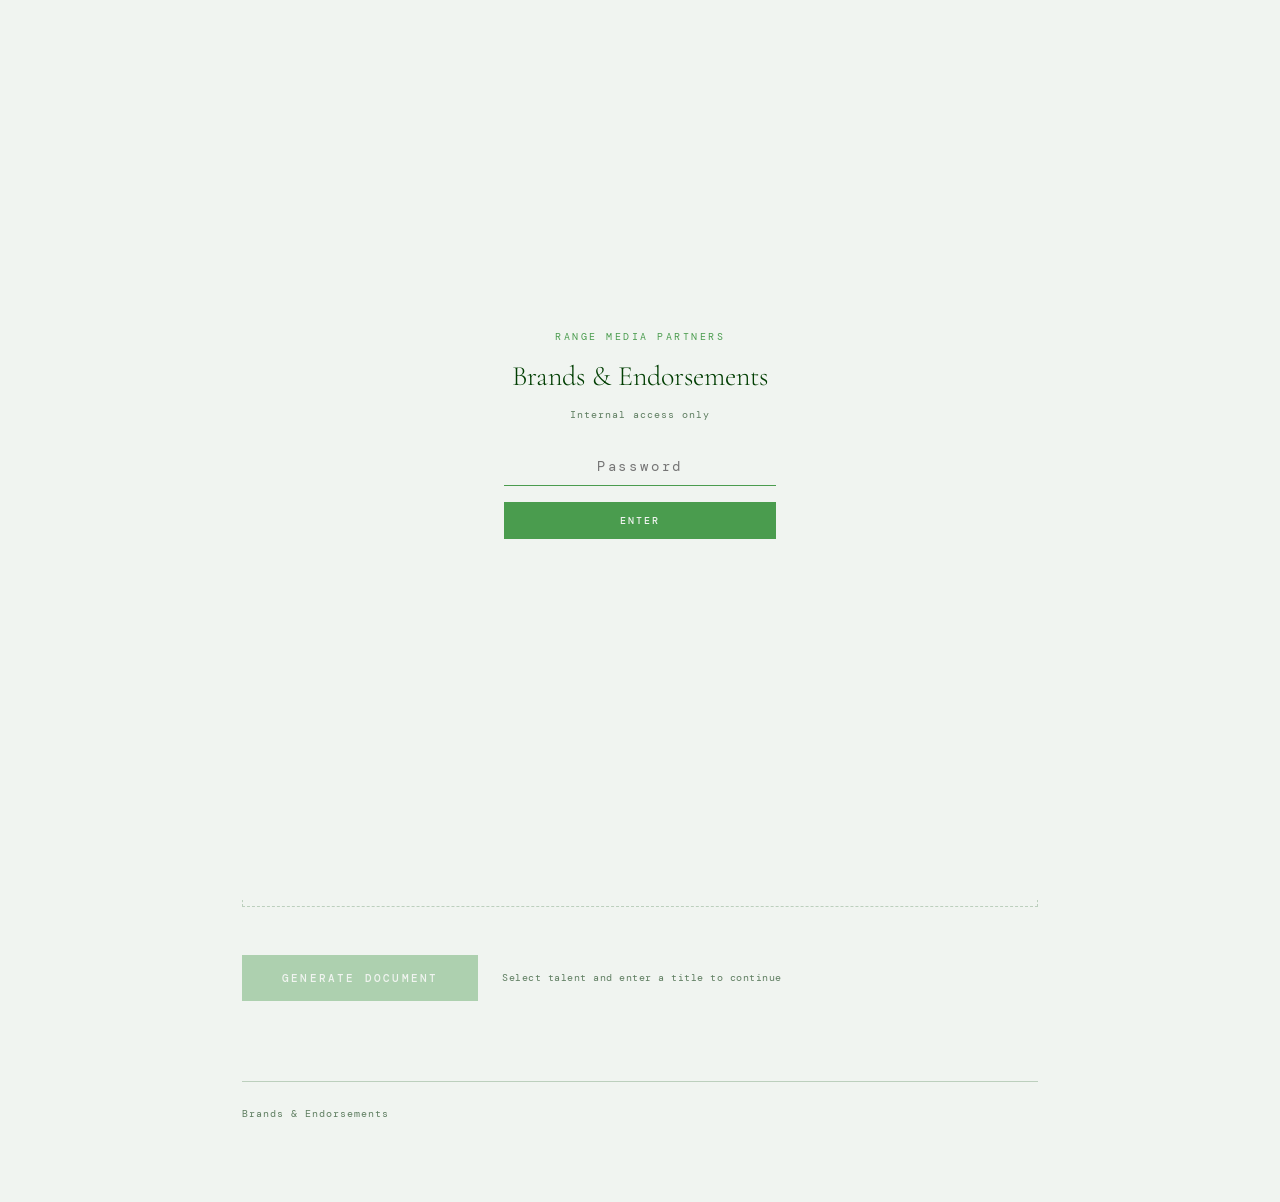
<file: bio-builder/index.html>
<!DOCTYPE html>
<html lang="en">
<head>
  <meta charset="UTF-8" />
  <meta name="viewport" content="width=device-width, initial-scale=1.0" />
  <title>Bio Builder — Brands & Endorsements</title>
  <link href="https://fonts.googleapis.com/css2?family=Cormorant+Garamond:ital,wght@0,300;0,400;0,600;1,300;1,400&family=DM+Mono:wght@300;400;500&display=swap" rel="stylesheet" />
  <link rel="stylesheet" href="style.css" />
</head>
<body>

  <!-- PASSWORD GATE -->
  <div id="gate">
    <div class="gate-box">
      <div class="gate-eyebrow">Range Media Partners</div>
      <div class="gate-title">Brands &amp; Endorsements</div>
      <div class="gate-sub">Internal access only</div>
      <input type="password" id="gateInput" placeholder="Password" autocomplete="current-password" />
      <button id="gateSubmit">Enter</button>
      <div class="gate-error" id="gateError">Incorrect password</div>
    </div>
  </div>

  <div class="page">

    <!-- HEADER -->
    <header class="fade-in">
      <div class="header-eyebrow">Range Media Partners: Brands &amp; Endorsements</div>
      <h1>Bio <em>Builder</em></h1>
      <div class="header-sub">Title document · Select talent · Generate</div>
    </header>

    <!-- DOCUMENT TITLE -->
    <section class="title-section fade-in">
      <div class="section-label">Document Title</div>
      <div class="title-input-wrap">
        <input
          type="text"
          id="docTitle"
          placeholder="e.g. Nike Partnership — Athlete Bios Q2"
          autocomplete="off"
        />
      </div>
    </section>

    <!-- GROUPING -->
    <section class="grouping-section fade-in" id="groupingSection">
      <div class="grouping-use-row">
        <span class="grouping-use-label">Use:</span>
        <button class="grouping-mode-btn" id="btnModeTiers" data-mode="tiers">Tiers</button>
        <button class="grouping-mode-btn" id="btnModeCategories" data-mode="categories">Categories</button>
        <label class="context-toggle-wrap">
          <span class="grouping-use-label">Include Context?</span>
          <span class="context-toggle">
            <input type="checkbox" id="includeContextInput" />
            <span class="context-toggle-track"><span class="context-toggle-thumb"></span></span>
          </span>
        </label>
      </div>
      <div class="grouping-groups-area" id="groupingGroupsArea" style="display:none;">
        <div class="grouping-groups-list" id="groupingGroupsList"></div>
      </div>
    </section>

    <!-- ROSTER -->
    <section class="tabs-section fade-in">
      <div class="section-label">Select Talent</div>

      <!-- Category Tabs -->
      <div class="category-tabs" id="categoryTabs">
        <button class="tab-btn active" data-tab="Film/TV">Film / TV <span class="tab-count" id="count-Film/TV"></span></button>
        <button class="tab-btn" data-tab="Musician">Musician <span class="tab-count" id="count-Musician"></span></button>
        <button class="tab-btn" data-tab="Digital">Digital <span class="tab-count" id="count-Digital"></span></button>
        <button class="tab-btn" data-tab="Sports">Sports <span class="tab-count" id="count-Sports"></span></button>
        <button class="tab-btn" data-tab="Culinary">Culinary <span class="tab-count" id="count-Culinary"></span></button>
      </div>

      <!-- Filter -->
      <div class="filter-wrap">
        <input type="text" id="rosterFilter" placeholder="Filter by name…" autocomplete="off" />
      </div>

      <!-- People Panels (one per category) -->
      <div id="rosterPanels">
        <div class="roster-loading" id="rosterLoading">
          <div class="dot-pulse">
            <span></span><span></span><span></span>
          </div>
          Loading roster from Google Sheets...
        </div>
      </div>
    </section>

    <!-- SELECTION TRAY -->
    <section class="tray-section fade-in">
      <div class="tray-header">
        <div class="section-label">Selected <span id="selectionCount" style="margin-left:4px; color: var(--gold);"></span></div>
        <button id="clearAllBtn">Clear all</button>
      </div>
      <div class="tray-hint">Drag ⠿ to reorder categories, genders, or names · Click ▼ to collapse</div>
      <div class="tray" id="tray">
        <span class="tray-empty" id="trayEmpty">No talent selected yet</span>
      </div>
    </section>

    <!-- GENERATE -->
    <section class="generate-section fade-in">
      <button id="generateBtn" disabled>
        <span>Generate Document</span>
      </button>
      <div class="generate-meta" id="generateMeta">Select talent and enter a title to continue</div>
    </section>

    <!-- RESULT -->
    <div id="result">
      <div class="result-label">Document Ready</div>
      <div class="result-title" id="resultTitle"></div>
      <a href="#" id="resultLink" class="result-link" target="_blank">
        Open in Google Docs →
      </a>
    </div>

    <!-- ERROR -->
    <div id="error"></div>

    <!-- FOOTER -->
    <footer class="fade-in">
      <span>Brands &amp; Endorsements</span>
      <span id="footerCount"></span>
    </footer>

  </div>

  <!-- TIER CONFLICT MODAL -->
  <div class="tier-modal-overlay" id="tierModalOverlay">
    <div class="tier-modal">
      <div class="tier-modal-text" id="tierModalText"></div>
      <button class="tier-modal-btn" id="tierModalDismiss">OK</button>
    </div>
  </div>

  <!-- CONTEXT POPUP (shown when a name is selected from the roster) -->
  <div class="context-popup" id="contextPopup">
    <div class="context-popup-label">Context <span class="context-popup-optional">(optional)</span></div>
    <input type="text" id="contextPopupInput" class="context-popup-input" placeholder="e.g. She has kids, he owns a dog…" autocomplete="off" />
    <div class="context-popup-actions">
      <button class="context-popup-add" id="contextPopupAdd">Add</button>
    </div>
  </div>

  <script src="app.js"></script>
</body>
</html>
</file>
<file: bio-builder/style.css>
/* ─── VARIABLES ─────────────────────────────────────────────── */
:root {
  --cream:       #F0F4F0;
  --ink:         #003e02;
  --ink-soft:    #1c5220;
  --ink-muted:   #5e7d60;
  --gold:        #4a9c4e;
  --gold-light:  #aacbac;
  --gold-dim:    #2b6e30;
  --rule:        #bccfbd;
  --card-bg:     #F4F9F4;
  --selected-bg: #E0EEE1;
  --tag-film:    #8B6B8B;
  --tag-music:   #5B7B8B;
  --tag-digital: #527A56;
  --tag-sports: #8B5B5B;
  --tag-culinary:#7B6B4B;
}

/* ─── PASSWORD GATE ────────────────────────────────────────── */
#gate {
  position: fixed;
  inset: 0;
  background: var(--cream);
  z-index: 1000;
  display: flex;
  align-items: center;
  justify-content: center;
}

#gate.gate-out {
  animation: gateFade 0.4s ease-out forwards;
}

@keyframes gateFade {
  to { opacity: 0; pointer-events: none; }
}

.gate-box {
  display: flex;
  flex-direction: column;
  align-items: center;
  gap: 16px;
  width: 100%;
  max-width: 320px;
  padding: 0 24px;
  text-align: center;
}

.gate-eyebrow {
  font-family: 'DM Mono', monospace;
  font-size: 10px;
  font-weight: 400;
  letter-spacing: 0.25em;
  text-transform: uppercase;
  color: var(--gold);
}

.gate-title {
  font-family: 'Cormorant Garamond', serif;
  font-size: 28px;
  font-weight: 300;
  color: var(--ink);
  line-height: 1.1;
}

.gate-sub {
  font-size: 10px;
  color: var(--ink-muted);
  letter-spacing: 0.1em;
  margin-bottom: 8px;
}

#gateInput {
  width: 100%;
  background: transparent;
  border: none;
  border-bottom: 1.5px solid var(--rule);
  padding: 10px 0;
  font-family: 'DM Mono', monospace;
  font-size: 14px;
  color: var(--ink);
  outline: none;
  text-align: center;
  letter-spacing: 0.2em;
  transition: border-color 0.2s;
}

#gateInput:focus { border-bottom-color: var(--gold); }

#gateInput.gate-shake {
  animation: gateShake 0.35s ease-out;
}

@keyframes gateShake {
  0%, 100% { transform: translateX(0); }
  20%       { transform: translateX(-8px); }
  40%       { transform: translateX(8px); }
  60%       { transform: translateX(-5px); }
  80%       { transform: translateX(5px); }
}

#gateSubmit {
  font-family: 'DM Mono', monospace;
  font-size: 10px;
  font-weight: 500;
  letter-spacing: 0.2em;
  text-transform: uppercase;
  padding: 12px 32px;
  background: var(--gold);
  color: var(--cream);
  border: none;
  cursor: pointer;
  transition: background 0.2s;
  width: 100%;
}

#gateSubmit:hover { background: var(--gold-dim); color: var(--cream); }

.gate-error {
  font-size: 10px;
  color: #8B3A3A;
  letter-spacing: 0.05em;
  visibility: hidden;
}

.gate-error.visible { visibility: visible; }

/* ─── RESET & BASE ─────────────────────────────────────────── */
*, *::before, *::after { box-sizing: border-box; margin: 0; padding: 0; }

html { scroll-behavior: smooth; }

body {
  font-family: 'DM Mono', monospace;
  background-color: var(--cream);
  color: var(--ink);
  min-height: 100vh;
  line-height: 1.6;
  overflow-x: hidden;
}

/* ─── NOISE TEXTURE OVERLAY ────────────────────────────────── */
body::before {
  content: '';
  position: fixed;
  inset: 0;
  background-image: url("data:image/svg+xml,%3Csvg viewBox='0 0 256 256' xmlns='http://www.w3.org/2000/svg'%3E%3Cfilter id='noise'%3E%3CfeTurbulence type='fractalNoise' baseFrequency='0.9' numOctaves='4' stitchTiles='stitch'/%3E%3C/filter%3E%3Crect width='100%25' height='100%25' filter='url(%23noise)' opacity='0.04'/%3E%3C/svg%3E");
  pointer-events: none;
  z-index: 0;
  opacity: 0.5;
}

/* ─── LAYOUT ────────────────────────────────────────────────── */
.page {
  position: relative;
  z-index: 1;
  max-width: 860px;
  margin: 0 auto;
  padding: 0 32px 80px;
}

/* ─── HEADER ────────────────────────────────────────────────── */
header {
  padding: 56px 0 40px;
  border-bottom: 1px solid var(--rule);
  margin-bottom: 48px;
}

.header-eyebrow {
  font-family: 'DM Mono', monospace;
  font-size: 10px;
  font-weight: 400;
  letter-spacing: 0.25em;
  text-transform: uppercase;
  color: var(--gold);
  margin-bottom: 16px;
}

h1 {
  font-family: 'Cormorant Garamond', serif;
  font-size: clamp(42px, 7vw, 72px);
  font-weight: 300;
  line-height: 1.05;
  letter-spacing: -0.01em;
  color: var(--ink);
}

h1 em {
  font-style: italic;
  color: var(--gold);
}

.header-sub {
  margin-top: 16px;
  font-size: 11px;
  color: var(--ink-muted);
  letter-spacing: 0.05em;
}

/* ─── SECTION LABELS ────────────────────────────────────────── */
/* minor change to push to Github. IGNORE */
.section-label {
  font-size: 9px;
  font-weight: 500;
  letter-spacing: 0.3em;
  text-transform: uppercase;
  color: var(--ink-muted);
  margin-bottom: 20px;
  display: flex;
  align-items: center;
  gap: 12px;
}

.section-label::after {
  content: '';
  flex: 1;
  height: 1px;
  background: var(--rule);
}

/* ─── DOC TITLE INPUT ───────────────────────────────────────── */
.title-section {
  margin-bottom: 48px;
}

.title-input-wrap {
  position: relative;
}

#docTitle {
  width: 100%;
  background: transparent;
  border: none;
  border-bottom: 1.5px solid var(--rule);
  padding: 12px 0;
  font-family: 'Cormorant Garamond', serif;
  font-size: 28px;
  font-weight: 300;
  color: var(--ink);
  outline: none;
  transition: border-color 0.2s;
  letter-spacing: 0.01em;
}

#docTitle::placeholder {
  color: var(--rule);
  font-style: italic;
}

#docTitle:focus {
  border-bottom-color: var(--gold);
}

/* ─── CATEGORY TABS ─────────────────────────────────────────── */
.tabs-section {
  margin-bottom: 48px;
}

.category-tabs {
  display: flex;
  gap: 2px;
  margin-bottom: 28px;
  flex-wrap: wrap;
}

.tab-btn {
  font-family: 'DM Mono', monospace;
  font-size: 10px;
  letter-spacing: 0.15em;
  text-transform: uppercase;
  padding: 8px 16px;
  border: 1px solid var(--rule);
  background: transparent;
  color: var(--ink-muted);
  cursor: pointer;
  transition: all 0.15s;
  position: relative;
}

.tab-btn:hover {
  border-color: var(--gold-dim);
  color: var(--ink);
}

.tab-btn.active {
  background: var(--ink);
  border-color: var(--ink);
  color: var(--cream);
}

.tab-btn .tab-count {
  display: inline-block;
  margin-left: 6px;
  font-size: 9px;
  opacity: 0.6;
}

/* ─── PEOPLE GRID ───────────────────────────────────────────── */
.people-panel { display: none; }
.people-panel.active { display: block; }

.gender-label {
  font-family: 'DM Mono', monospace;
  font-size: 10px;
  color: var(--ink-muted);
  letter-spacing: 0.08em;
  text-transform: uppercase;
  margin-bottom: 10px;
}

.gender-divider {
  border: none;
  border-top: 1px solid var(--rule);
  margin: 18px 0;
}

.people-grid {
  display: grid;
  grid-template-columns: repeat(auto-fill, minmax(200px, 1fr));
  gap: 8px;
}

.person-card {
  position: relative;
  padding: 14px 16px;
  background: var(--card-bg);
  border: 1px solid var(--rule);
  cursor: pointer;
  transition: all 0.15s;
  user-select: none;
}

.person-card:hover {
  border-color: var(--gold-dim);
  transform: translateY(-1px);
  box-shadow: 0 4px 16px rgba(0,62,2,0.08);
}

.person-card.selected {
  background: var(--selected-bg);
  border-color: var(--gold);
}

.person-card.selected::after {
  content: '✓';
  position: absolute;
  top: 10px;
  right: 12px;
  font-size: 11px;
  color: var(--gold);
  font-family: 'DM Mono', monospace;
}

/* ─── EXCLUSIVITY TOOLTIP ───────────────────────────────────── */
.exclusivity-asterisk {
  color: var(--gold-dim);
  font-size: 13px;
  font-weight: 700;
  margin-left: 1px;
  vertical-align: super;
  line-height: 0;
}

.exclusivity-tooltip {
  display: none;
  position: absolute;
  bottom: calc(100% + 2px);
  left: 0;
  width: 280px;
  max-height: 220px;
  overflow-y: auto;
  background: var(--ink);
  color: var(--cream);
  padding: 12px 14px;
  z-index: 100;
  box-shadow: 0 4px 20px rgba(0,62,2,0.2);
  pointer-events: auto;
}

.exclusivity-tooltip::after {
  content: '';
  position: absolute;
  top: 100%;
  left: 16px;
  border: 6px solid transparent;
  border-top-color: var(--ink);
}

.person-card:hover .exclusivity-tooltip {
  display: block;
}

.tooltip-heading {
  font-family: 'DM Mono', monospace;
  font-size: 9px;
  font-weight: 500;
  letter-spacing: 0.15em;
  text-transform: uppercase;
  color: var(--gold);
  margin-bottom: 4px;
  margin-top: 10px;
}

.tooltip-heading:first-child {
  margin-top: 0;
}

.tooltip-body {
  font-family: 'Cormorant Garamond', serif;
  font-size: 13px;
  line-height: 1.5;
  color: var(--cream);
}

.person-name {
  font-family: 'Cormorant Garamond', serif;
  font-size: 17px;
  font-weight: 400;
  color: var(--ink);
  line-height: 1.2;
}

.person-category {
  font-size: 9px;
  letter-spacing: 0.15em;
  text-transform: uppercase;
  color: var(--ink-muted);
  margin-top: 4px;
}

/* ─── LOADING STATE ─────────────────────────────────────────── */
.roster-loading {
  font-size: 11px;
  color: var(--ink-muted);
  letter-spacing: 0.1em;
  padding: 32px 0;
  display: flex;
  align-items: center;
  gap: 12px;
}

.dot-pulse {
  display: flex;
  gap: 4px;
}

.dot-pulse span {
  width: 4px;
  height: 4px;
  background: var(--gold);
  border-radius: 50%;
  animation: pulse 1.2s ease-in-out infinite;
}

.dot-pulse span:nth-child(2) { animation-delay: 0.2s; }
.dot-pulse span:nth-child(3) { animation-delay: 0.4s; }

@keyframes pulse {
  0%, 80%, 100% { opacity: 0.2; transform: scale(0.8); }
  40% { opacity: 1; transform: scale(1); }
}

/* ─── ROSTER ERROR ─────────────────────────────────────────── */
.roster-error {
  padding: 24px 0;
  display: flex;
  flex-direction: column;
  gap: 14px;
}

.roster-error-msg {
  font-size: 11px;
  color: #8B3A3A;
  letter-spacing: 0.03em;
  padding-left: 12px;
  border-left: 3px solid #B85C5C;
  line-height: 1.6;
}

.roster-retry {
  font-family: 'DM Mono', monospace;
  font-size: 10px;
  letter-spacing: 0.15em;
  text-transform: uppercase;
  color: var(--ink-muted);
  background: none;
  border: 1px solid var(--rule);
  padding: 8px 16px;
  cursor: pointer;
  align-self: flex-start;
  transition: all 0.15s;
}

.roster-retry:hover {
  border-color: var(--gold-dim);
  color: var(--ink);
}

/* ─── SELECTION TRAY ────────────────────────────────────────── */
.tray-section {
  margin-bottom: 48px;
}

.tray-header {
  display: flex;
  align-items: center;
  justify-content: space-between;
  margin-bottom: 8px;
}

.tray-hint {
  font-size: 14px;
  color: var(--ink-muted);
  font-style: italic;
  font-family: 'Cormorant Garamond', serif;
  margin-bottom: 14px;
}

.tray-header .section-label {
  margin-bottom: 0;
  flex: 1;
}

#clearAllBtn {
  font-family: 'DM Mono', monospace;
  font-size: 9px;
  letter-spacing: 0.2em;
  text-transform: uppercase;
  color: var(--ink-muted);
  background: none;
  border: none;
  cursor: pointer;
  padding: 0;
  margin-left: 12px;
  transition: color 0.15s;
  display: none;
}

#clearAllBtn:hover { color: var(--ink); }

.tray {
  min-height: 56px;
  border: 1px dashed var(--rule);
  padding: 12px 16px;
  display: flex;
  flex-direction: column;
  gap: 6px;
  transition: border-color 0.2s;
}

.tray:has(.selected-list) {
  border-color: var(--gold-dim);
  border-style: solid;
}

/* ─── TRAY BINS + CHIPS (removed — ordering is now automatic) ── */
/* .tray-bin { ... }            */
/* .tray-bin-header { ... }     */
/* .tray-bin-label { ... }      */
/* .tray-bin-remove { ... }     */
/* .tray-bin-body { ... }       */
/* .tray-chip { ... }           */
/* .tray-chip.dragging { ... }  */
/* .tray-chip.drag-over { ... } */

.tray-empty {
  font-size: 11px;
  color: var(--ink-muted);
  letter-spacing: 0.05em;
  font-style: italic;
  font-family: 'Cormorant Garamond', serif;
}

/* ─── FEATURED ORDER SECTION ─────────────────────────────────── */
.featured-order-section {
  border: 1px solid var(--gold);
  background: var(--selected-bg);
  padding: 10px 14px;
  margin-bottom: 8px;
}

.featured-order-label {
  font-size: 9px;
  font-weight: 500;
  letter-spacing: 0.3em;
  text-transform: uppercase;
  color: var(--gold-dim);
  margin-bottom: 8px;
}

.featured-order-row {
  display: flex;
  align-items: center;
  gap: 8px;
  padding: 4px 0;
}

.featured-order-num {
  font-family: 'DM Mono', monospace;
  font-size: 9px;
  color: var(--ink-muted);
  min-width: 16px;
  flex-shrink: 0;
}

.featured-order-name {
  font-family: 'Cormorant Garamond', serif;
  font-size: 16px;
  color: var(--ink);
  flex: 1;
}

.featured-order-cat {
  font-size: 9px;
  letter-spacing: 0.1em;
  text-transform: uppercase;
  color: var(--ink-muted);
  font-style: italic;
  flex-shrink: 0;
}

.featured-order-btns {
  display: flex;
  gap: 4px;
  flex-shrink: 0;
}

.featured-order-btns button {
  background: none;
  border: 1px solid var(--rule);
  color: var(--ink-muted);
  cursor: pointer;
  font-size: 11px;
  line-height: 1;
  padding: 2px 6px;
  transition: all 0.1s;
  font-family: 'DM Mono', monospace;
}

.featured-order-btns button:hover {
  border-color: var(--gold-dim);
  color: var(--ink);
}

/* ─── SELECTED LIST ──────────────────────────────────────────── */
.selected-list {
  display: flex;
  flex-direction: column;
  gap: 4px;
}

/* ─── CATEGORY LEVEL ─────────────────────────────────────────── */
.tray-cat-block {
  border: 1px solid var(--ink);
}

.tray-cat-row {
  display: flex;
  align-items: center;
  gap: 8px;
  padding: 8px 10px;
  background: var(--ink);
  color: var(--cream);
  cursor: default;
}

.tray-cat-name {
  font-family: 'DM Mono', monospace;
  font-size: 10px;
  font-weight: 500;
  letter-spacing: 0.2em;
  text-transform: uppercase;
  flex: 1;
  color: var(--cream);
}

.tray-cat-body {
  padding: 6px 6px 6px 20px;
  display: flex;
  flex-direction: column;
  gap: 3px;
  background: var(--card-bg);
}

/* ─── GENDER LEVEL ───────────────────────────────────────────── */
.tray-gender-block {
  border: 1px solid var(--rule);
}

.tray-gender-row {
  display: flex;
  align-items: center;
  gap: 8px;
  padding: 6px 10px;
  background: var(--selected-bg);
  cursor: default;
}

.tray-gender-label {
  font-family: 'DM Mono', monospace;
  font-size: 9px;
  font-weight: 500;
  letter-spacing: 0.2em;
  text-transform: uppercase;
  color: var(--ink-soft);
  flex: 1;
}

.tray-gender-body {
  padding: 4px 4px 4px 16px;
  display: flex;
  flex-direction: column;
  gap: 2px;
  background: var(--card-bg);
}

/* ─── SHARED LEVEL ELEMENTS ──────────────────────────────────── */
.tray-level-count {
  font-size: 10px;
  color: var(--ink-muted);
  font-style: italic;
  font-family: 'Cormorant Garamond', serif;
  flex-shrink: 0;
}

.tray-level-count-light {
  color: rgba(240,244,240,0.45);
}

.collapse-toggle {
  background: none;
  border: none;
  cursor: pointer;
  font-size: 8px;
  color: var(--ink-muted);
  padding: 0;
  line-height: 1;
  flex-shrink: 0;
  font-family: 'DM Mono', monospace;
  transition: opacity 0.1s;
  opacity: 0.55;
}

.collapse-toggle:hover { opacity: 1; }

.collapse-toggle-light {
  color: rgba(240,244,240,0.6);
}

.collapse-toggle-light:hover {
  color: var(--cream);
  opacity: 1;
}

/* ─── DRAG HANDLES ───────────────────────────────────────────── */
.drag-handle {
  font-size: 14px;
  color: var(--rule);
  cursor: grab;
  flex-shrink: 0;
  line-height: 1;
  transition: color 0.1s;
  user-select: none;
}

.drag-handle:active { cursor: grabbing; }

.drag-handle-light {
  color: rgba(240,244,240,0.25);
}

.tray-cat-row:hover .drag-handle-light,
.tray-gender-row:hover .drag-handle,
.selected-row:hover .drag-handle {
  color: var(--ink-muted);
}

.tray-cat-row:hover .drag-handle-light {
  color: rgba(240,244,240,0.7);
}

.drag-handle-hidden {
  visibility: hidden;
  pointer-events: none;
}

/* ─── DRAG STATES ────────────────────────────────────────────── */
.tray-cat-block.dragging,
.tray-gender-block.dragging,
.selected-row.dragging {
  opacity: 0.35;
}

.tray-cat-block.tray-drag-over > .tray-cat-row {
  box-shadow: inset 0 2px 0 var(--gold);
}

.tray-gender-block.tray-drag-over > .tray-gender-row,
.selected-row.tray-drag-over {
  box-shadow: inset 0 2px 0 var(--gold);
}

.selected-row {
  display: flex;
  align-items: center;
  gap: 10px;
  padding: 6px 10px;
  background: var(--card-bg);
  border: 1px solid var(--rule);
  transition: background 0.1s, border-color 0.1s;
  animation: chipIn 0.15s ease-out;
}

@keyframes chipIn {
  from { opacity: 0; transform: translateY(-4px); }
  to   { opacity: 1; transform: translateY(0); }
}

.selected-row.is-featured {
  background: var(--selected-bg);
  border-color: var(--gold);
}

.featured-star-btn {
  background: none;
  border: none;
  cursor: pointer;
  font-size: 15px;
  color: var(--ink-muted);
  padding: 0;
  line-height: 1;
  transition: color 0.1s;
  flex-shrink: 0;
}

.selected-row.is-featured .featured-star-btn {
  color: var(--gold);
}

.featured-star-btn:hover {
  color: var(--gold-dim);
}

.selected-row-name {
  font-family: 'Cormorant Garamond', serif;
  font-size: 16px;
  color: var(--ink);
  flex: 0 1 auto;
  max-width: 40%;
  overflow: hidden;
  text-overflow: ellipsis;
  white-space: nowrap;
}

.selected-row-context {
  flex: 1;
  min-width: 0;
  background: transparent;
  border: none;
  border-bottom: 1px dashed var(--rule);
  padding: 3px 4px;
  font-family: 'Cormorant Garamond', serif;
  font-style: italic;
  font-size: 13px;
  color: var(--ink-soft);
  outline: none;
  transition: border-color 0.15s;
}

.selected-row-context::placeholder { color: var(--ink-muted); opacity: 0.6; }

.selected-row-context:focus {
  border-bottom-color: var(--gold);
  border-bottom-style: solid;
}

.selected-row-category {
  font-size: 9px;
  letter-spacing: 0.1em;
  text-transform: uppercase;
  color: var(--ink-muted);
  font-style: italic;
  flex-shrink: 0;
}

.selected-row-remove {
  background: none;
  border: none;
  color: var(--ink-muted);
  cursor: pointer;
  font-size: 14px;
  line-height: 1;
  padding: 0;
  transition: color 0.1s;
  flex-shrink: 0;
}

.selected-row-remove:hover { color: var(--ink); }

/* ─── TRAY HIERARCHY ─────────────────────────────────────────── */

/* Category level */
.tray-cat-block {
  border: 1px solid var(--ink);
}

.tray-cat-row {
  display: flex;
  align-items: center;
  gap: 8px;
  padding: 8px 10px;
  background: var(--ink);
  color: var(--cream);
  cursor: default;
}

.tray-cat-name {
  font-family: 'DM Mono', monospace;
  font-size: 10px;
  font-weight: 500;
  letter-spacing: 0.2em;
  text-transform: uppercase;
  color: var(--cream);
  flex: 1;
}

.tray-cat-body {
  padding: 6px 6px 6px 20px;
  display: flex;
  flex-direction: column;
  gap: 3px;
  background: var(--card-bg);
}

/* Gender level */
.tray-gender-block {
  border: 1px solid var(--rule);
}

.tray-gender-row {
  display: flex;
  align-items: center;
  gap: 8px;
  padding: 6px 10px;
  background: var(--selected-bg);
  cursor: default;
}

.tray-gender-label {
  font-family: 'DM Mono', monospace;
  font-size: 9px;
  font-weight: 500;
  letter-spacing: 0.2em;
  text-transform: uppercase;
  color: var(--ink-soft);
  flex: 1;
}

.tray-gender-body {
  padding: 4px 4px 4px 16px;
  display: flex;
  flex-direction: column;
  gap: 2px;
  background: var(--card-bg);
}

/* Shared level elements */
.tray-level-count {
  font-size: 10px;
  color: var(--ink-muted);
  font-style: italic;
  font-family: 'Cormorant Garamond', serif;
  flex-shrink: 0;
}

.tray-level-count-light {
  color: rgba(240,244,240,0.45);
}

.collapse-toggle {
  background: none;
  border: none;
  cursor: pointer;
  font-size: 8px;
  color: var(--ink-muted);
  padding: 0;
  line-height: 1;
  flex-shrink: 0;
  font-family: 'DM Mono', monospace;
  opacity: 0.55;
  transition: opacity 0.1s;
}

.collapse-toggle:hover { opacity: 1; }

.collapse-toggle-light {
  color: rgba(240,244,240,0.6);
}

.collapse-toggle-light:hover {
  color: var(--cream);
  opacity: 1;
}

/* Drag handles */
.drag-handle {
  font-size: 14px;
  color: var(--rule);
  cursor: grab;
  flex-shrink: 0;
  line-height: 1;
  transition: color 0.1s;
  user-select: none;
}

.drag-handle:active { cursor: grabbing; }

.drag-handle-light {
  color: rgba(240,244,240,0.25);
}

.tray-cat-row:hover .drag-handle-light   { color: rgba(240,244,240,0.7); }
.tray-gender-row:hover .drag-handle      { color: var(--ink-muted); }
.selected-row:hover .drag-handle         { color: var(--ink-muted); }

.drag-handle-hidden {
  visibility: hidden;
  pointer-events: none;
}

/* Drag states */
.tray-cat-block.dragging,
.tray-gender-block.dragging,
.selected-row.dragging {
  opacity: 0.35;
}

.tray-cat-block.tray-drag-over > .tray-cat-row {
  box-shadow: inset 0 2px 0 var(--gold);
}

.tray-gender-block.tray-drag-over > .tray-gender-row,
.selected-row.tray-drag-over {
  box-shadow: inset 0 2px 0 var(--gold);
}

/* ─── FILTER INPUT ─────────────────────────────────────────── */
.filter-wrap {
  margin-bottom: 20px;
}

#rosterFilter {
  width: 100%;
  background: transparent;
  border: none;
  border-bottom: 1px solid var(--rule);
  padding: 8px 0;
  font-family: 'DM Mono', monospace;
  font-size: 11px;
  color: var(--ink);
  outline: none;
  transition: border-color 0.2s;
  letter-spacing: 0.05em;
}

#rosterFilter::placeholder { color: var(--ink-muted); }
#rosterFilter:focus { border-bottom-color: var(--gold); }

.filter-empty {
  font-size: 11px;
  color: var(--ink-muted);
  padding: 20px 0;
  letter-spacing: 0.05em;
}

/* ─── GENERATE BUTTON ───────────────────────────────────────── */
.generate-section {
  display: flex;
  align-items: center;
  gap: 24px;
  flex-wrap: wrap;
}

#generateBtn {
  font-family: 'DM Mono', monospace;
  font-size: 11px;
  font-weight: 500;
  letter-spacing: 0.2em;
  text-transform: uppercase;
  padding: 16px 40px;
  background: var(--gold);
  color: var(--cream);
  border: none;
  cursor: pointer;
  transition: all 0.2s;
  position: relative;
  overflow: hidden;
}

#generateBtn::before {
  content: '';
  position: absolute;
  inset: 0;
  background: var(--ink);
  transform: translateX(-100%);
  transition: transform 0.2s;
}

#generateBtn:hover::before { transform: translateX(0); }
#generateBtn:hover { color: var(--cream); }

#generateBtn span { position: relative; z-index: 1; }

#generateBtn:disabled {
  opacity: 0.4;
  cursor: not-allowed;
}

#generateBtn:disabled::before { display: none; }

.generate-meta {
  font-size: 10px;
  color: var(--ink-muted);
  letter-spacing: 0.05em;
}

/* ─── RESULT ────────────────────────────────────────────────── */
#result {
  margin-top: 40px;
  padding: 28px 32px;
  border-left: 3px solid var(--gold);
  background: var(--selected-bg);
  display: none;
  animation: fadeUp 0.3s ease-out;
}

@keyframes fadeUp {
  from { opacity: 0; transform: translateY(8px); }
  to   { opacity: 1; transform: translateY(0); }
}

.result-label {
  font-size: 9px;
  letter-spacing: 0.3em;
  text-transform: uppercase;
  color: var(--gold-dim);
  margin-bottom: 10px;
}

.result-title {
  font-family: 'Cormorant Garamond', serif;
  font-size: 22px;
  font-weight: 400;
  color: var(--ink);
  margin-bottom: 16px;
}

.result-link {
  display: inline-flex;
  align-items: center;
  gap: 8px;
  font-size: 11px;
  letter-spacing: 0.1em;
  color: var(--ink);
  text-decoration: none;
  border-bottom: 1px solid var(--gold);
  padding-bottom: 2px;
  transition: color 0.15s;
}

.result-link:hover { color: var(--gold-dim); }

/* ─── ERROR ─────────────────────────────────────────────────── */
#error {
  margin-top: 24px;
  padding: 20px 24px;
  border-left: 3px solid #B85C5C;
  background: #FDF5F5;
  display: none;
  font-size: 11px;
  color: #8B3A3A;
  letter-spacing: 0.03em;
}

/* ─── FOOTER ────────────────────────────────────────────────── */
footer {
  margin-top: 80px;
  padding-top: 24px;
  border-top: 1px solid var(--rule);
  font-size: 10px;
  color: var(--ink-muted);
  letter-spacing: 0.1em;
  display: flex;
  justify-content: space-between;
  align-items: center;
}

/* ─── PAGE LOAD ANIMATION ───────────────────────────────────── */
.fade-in {
  opacity: 0;
  animation: fadeIn 0.5s ease-out forwards;
}

.fade-in:nth-child(1) { animation-delay: 0.05s; }
.fade-in:nth-child(2) { animation-delay: 0.15s; }
.fade-in:nth-child(3) { animation-delay: 0.25s; }
.fade-in:nth-child(4) { animation-delay: 0.35s; }
.fade-in:nth-child(5) { animation-delay: 0.45s; }

@keyframes fadeIn {
  to { opacity: 1; }
}

/* ─── GROUPING SECTION ──────────────────────────────────────── */
.grouping-section {
  margin-bottom: 32px;
  padding-bottom: 32px;
  border-bottom: 1px solid var(--rule);
}

.grouping-use-row {
  display: flex;
  align-items: center;
  gap: 10px;
}

.grouping-use-label {
  font-family: 'DM Mono', monospace;
  font-size: 9px;
  font-weight: 500;
  letter-spacing: 0.3em;
  text-transform: uppercase;
  color: var(--ink-muted);
  flex-shrink: 0;
}

.grouping-mode-btn {
  font-family: 'DM Mono', monospace;
  font-size: 9px;
  letter-spacing: 0.15em;
  text-transform: uppercase;
  padding: 6px 14px;
  border: 1px solid var(--rule);
  background: transparent;
  color: var(--ink-muted);
  cursor: pointer;
  transition: all 0.15s;
}

.grouping-mode-btn:hover {
  border-color: var(--gold-dim);
  color: var(--ink);
}

.grouping-mode-btn.active {
  background: var(--ink);
  border-color: var(--ink);
  color: var(--cream);
}

.context-toggle-wrap {
  display: flex;
  align-items: center;
  gap: 10px;
  margin-left: auto;
  cursor: pointer;
}

.context-toggle {
  position: relative;
  display: inline-block;
  width: 36px;
  height: 20px;
  flex-shrink: 0;
}

.context-toggle input {
  position: absolute;
  inset: 0;
  margin: 0;
  opacity: 0;
  cursor: pointer;
  -webkit-appearance: none;
  appearance: none;
}

.context-toggle-track {
  position: absolute;
  inset: 0;
  background: var(--rule);
  border: 1px solid var(--ink-muted);
  border-radius: 10px;
  transition: background 0.15s, border-color 0.15s;
}

.context-toggle-thumb {
  position: absolute;
  top: 1px;
  left: 1px;
  width: 16px;
  height: 16px;
  background: var(--cream);
  border-radius: 50%;
  box-shadow: 0 1px 2px rgba(0, 0, 0, 0.3);
  transition: transform 0.15s;
}

.context-toggle input:checked ~ .context-toggle-track {
  background: var(--gold);
  border-color: var(--gold);
}

.context-toggle input:checked ~ .context-toggle-track .context-toggle-thumb {
  transform: translateX(16px);
}

.grouping-groups-area {
  margin-top: 20px;
}

.grouping-groups-list {
  display: flex;
  flex-direction: column;
  gap: 8px;
}

.group-row {
  display: flex;
  align-items: center;
  gap: 10px;
  padding: 8px 12px;
  border: 1px solid var(--rule);
  background: var(--card-bg);
  transition: border-color 0.15s;
}

.group-row-active {
  border-color: var(--gold-light);
}

.group-color-dot {
  width: 8px;
  height: 8px;
  border-radius: 50%;
  flex-shrink: 0;
}

.group-label {
  font-family: 'DM Mono', monospace;
  font-size: 9px;
  letter-spacing: 0.15em;
  text-transform: uppercase;
  font-weight: 500;
  flex-shrink: 0;
  min-width: 64px;
}

.group-name-input {
  flex: 1;
  background: transparent;
  border: none;
  border-bottom: 1px solid var(--rule);
  padding: 4px 0;
  font-family: 'Cormorant Garamond', serif;
  font-size: 16px;
  font-weight: 300;
  color: var(--ink);
  outline: none;
  transition: border-color 0.15s;
  letter-spacing: 0.01em;
}

.group-name-input::placeholder {
  color: var(--rule);
  font-style: italic;
}

.group-name-input:focus {
  border-bottom-color: var(--gold);
}

.group-activate-btn {
  font-family: 'DM Mono', monospace;
  font-size: 9px;
  letter-spacing: 0.12em;
  text-transform: uppercase;
  padding: 5px 12px;
  border: 1px solid var(--rule);
  background: transparent;
  color: var(--ink-muted);
  cursor: pointer;
  transition: all 0.15s;
  flex-shrink: 0;
}

.group-activate-btn:hover {
  color: var(--ink);
}

.group-activate-btn-active {
  color: #fff !important;
}

.group-remove-btn {
  background: none;
  border: none;
  color: var(--ink-muted);
  cursor: pointer;
  font-size: 16px;
  line-height: 1;
  padding: 0 4px;
  transition: color 0.1s;
  flex-shrink: 0;
}

.group-remove-btn:hover { color: #8B3A3A; }

.group-add-btn {
  align-self: flex-start;
  font-family: 'DM Mono', monospace;
  font-size: 14px;
  font-weight: 500;
  width: 30px;
  height: 30px;
  border: 1px solid var(--rule);
  background: transparent;
  color: var(--ink-muted);
  cursor: pointer;
  transition: all 0.15s;
  display: flex;
  align-items: center;
  justify-content: center;
  margin-top: 2px;
}

.group-add-btn:hover:not(:disabled) {
  border-color: var(--gold-dim);
  color: var(--ink);
}

.group-add-btn:disabled {
  opacity: 0.3;
  cursor: not-allowed;
}

/* ─── CARD GROUP INDICATORS ─────────────────────────────────── */
.card-in-other-group {
  background: color-mix(in srgb, var(--card-bg) 85%, #b0b0ff 15%) !important;
}

.card-group-indicators {
  position: absolute;
  bottom: 6px;
  right: 8px;
  display: flex;
  gap: 3px;
  align-items: center;
}

.card-group-dot {
  font-family: 'DM Mono', monospace;
  font-size: 9px;
  font-weight: 500;
  line-height: 1;
}

/* ─── TRAY GROUP TABS ───────────────────────────────────────── */
.tray-group-tabs {
  display: flex;
  flex-wrap: wrap;
  border-bottom: 1px solid var(--rule);
  margin-bottom: 8px;
}

.tray-group-tab {
  font-family: 'DM Mono', monospace;
  font-size: 9px;
  letter-spacing: 0.12em;
  text-transform: uppercase;
  padding: 7px 14px;
  border: none;
  border-right: 1px solid var(--rule);
  background: transparent;
  cursor: pointer;
  transition: all 0.15s;
  font-weight: 500;
}

.tray-group-tab:last-child {
  border-right: none;
}

.tray-group-tab:hover { opacity: 0.8; }

.tray-group-tab-active { font-weight: 500; }

/* ─── TIER CONFLICT MODAL ───────────────────────────────────── */
.tier-modal-overlay {
  position: fixed;
  inset: 0;
  background: rgba(0, 62, 2, 0.35);
  z-index: 500;
  display: flex;
  align-items: center;
  justify-content: center;
  opacity: 0;
  pointer-events: none;
  transition: opacity 0.2s;
}

.tier-modal-overlay.visible {
  opacity: 1;
  pointer-events: auto;
}

.tier-modal {
  background: var(--cream);
  border: 1px solid var(--rule);
  padding: 28px 32px;
  max-width: 360px;
  width: 90%;
  display: flex;
  flex-direction: column;
  gap: 20px;
  box-shadow: 0 8px 40px rgba(0, 62, 2, 0.15);
}

.tier-modal-text {
  font-family: 'Cormorant Garamond', serif;
  font-size: 18px;
  font-weight: 300;
  color: var(--ink);
  line-height: 1.5;
}

.tier-modal-btn {
  font-family: 'DM Mono', monospace;
  font-size: 10px;
  letter-spacing: 0.2em;
  text-transform: uppercase;
  padding: 10px 28px;
  background: var(--ink);
  color: var(--cream);
  border: none;
  cursor: pointer;
  align-self: flex-end;
  transition: background 0.15s;
}

.tier-modal-btn:hover { background: var(--gold-dim); }

/* ─── CONTEXT POPUP ─────────────────────────────────────────── */
.context-popup {
  display: none;
  position: absolute;
  z-index: 600;
  width: 260px;
  background: var(--cream);
  border: 1px solid var(--gold-dim);
  box-shadow: 0 8px 28px rgba(0,62,2,0.18);
  padding: 12px 14px;
}

.context-popup-label {
  font-family: 'DM Mono', monospace;
  font-size: 9px;
  font-weight: 500;
  letter-spacing: 0.2em;
  text-transform: uppercase;
  color: var(--ink-muted);
  margin-bottom: 8px;
}

.context-popup-optional {
  text-transform: none;
  letter-spacing: 0;
  opacity: 0.7;
}

.context-popup-input {
  width: 100%;
  background: var(--card-bg);
  border: 1px solid var(--rule);
  padding: 8px 10px;
  font-family: 'Cormorant Garamond', serif;
  font-size: 14px;
  color: var(--ink);
  outline: none;
  transition: border-color 0.2s;
}

.context-popup-input::placeholder { color: var(--ink-muted); }
.context-popup-input:focus { border-color: var(--gold); }

.context-popup-actions {
  display: flex;
  justify-content: flex-end;
  margin-top: 10px;
}

.context-popup-add {
  font-family: 'DM Mono', monospace;
  font-size: 9px;
  font-weight: 500;
  letter-spacing: 0.2em;
  text-transform: uppercase;
  padding: 7px 18px;
  background: var(--gold);
  color: var(--cream);
  border: none;
  cursor: pointer;
  transition: background 0.15s;
}

.context-popup-add:hover { background: var(--gold-dim); }

/* ─── RESPONSIVE ────────────────────────────────────────────── */
@media (max-width: 600px) {
  .page { padding: 0 20px 60px; }
  header { padding: 36px 0 28px; }
  .people-grid { grid-template-columns: 1fr 1fr; }
}
</file>
